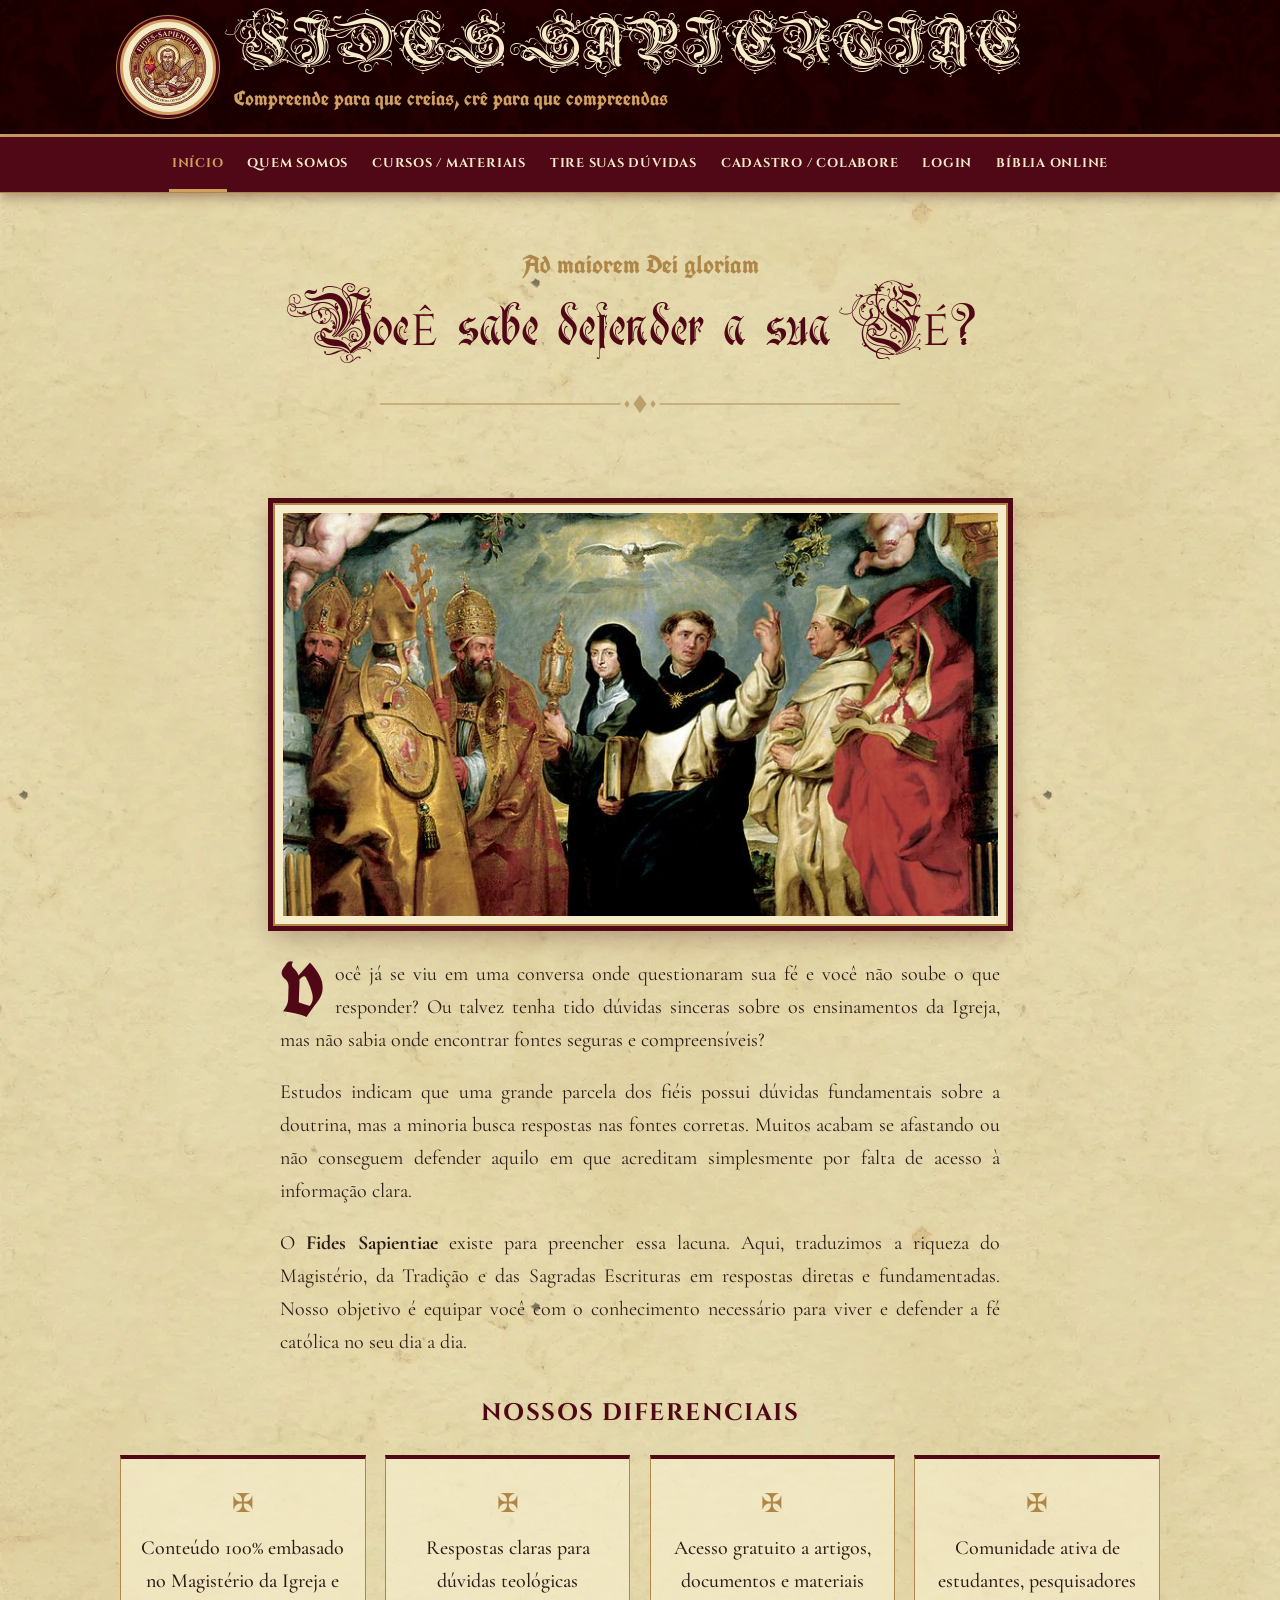
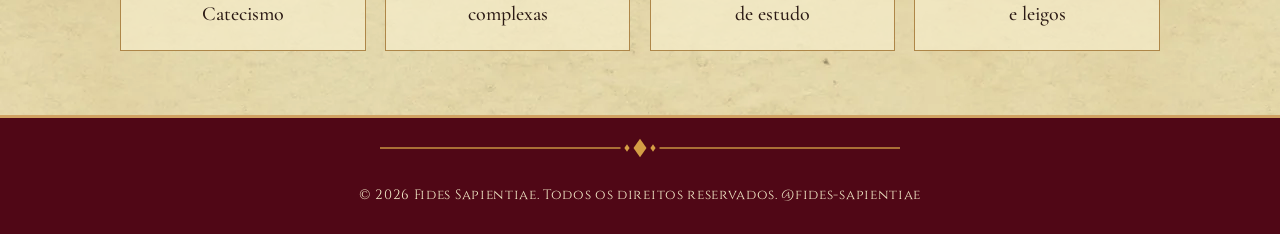
<file: index.html>
<!DOCTYPE html>
<html lang="pt-BR">

<head>
  <meta charset="UTF-8">
  <meta name="viewport" content="width=device-width, initial-scale=1.0">
  <meta name="description" content="Fides Sapientiae — apologética e respostas a dúvidas de fé, fundamentadas no Magistério, na Tradição e nas Sagradas Escrituras.">
  <title>Fides Sapientiae</title>
  <link rel="icon" href="assets/img/logo.svg" type="image/svg+xml">

  <!-- Corpo de texto (Cormorant Garamond) e informações funcionais (Inter) -->
  <link rel="preconnect" href="https://fonts.googleapis.com">
  <link rel="preconnect" href="https://fonts.gstatic.com" crossorigin>
  <link href="https://fonts.googleapis.com/css2?family=Cormorant+Garamond:ital,wght@0,400;0,500;0,600;0,700;1,400;1,500&family=Inter:wght@400;500;600&display=swap" rel="stylesheet">

  <link rel="stylesheet" href="css/estilo.css">
  <script>document.documentElement.classList.add('js');</script>
</head>

<body>
  <a class="pular-conteudo" href="#conteudo">Pular para o conteúdo</a>

  <!-- ===================== CABEÇALHO ===================== -->
  <header class="cabecalho">
    <div class="cabecalho__interno">
      <a class="logo-container" href="#/inicio" aria-label="Fides Sapientiae — página inicial">
        <img src="assets/img/logo.svg" alt="Logotipo Fides Sapientiae" class="logo">
        <div>
          <h1 class="marca">Fides Sapientiae</h1>
          <p class="lema">Compreende para que creias, crê para que compreendas</p>
        </div>
      </a>
    </div>
  </header>

  <!-- ===================== NAVEGAÇÃO ===================== -->
  <nav class="menu" aria-label="Navegação principal">
    <div class="menu__interno">
      <button class="menu__toggle" type="button" aria-expanded="false" aria-controls="menu-lista">
        <span class="menu__toggle-barras" aria-hidden="true"></span> Menu
      </button>
      <ul id="menu-lista">
        <li><a href="#/inicio" data-pagina="inicio">Início</a></li>
        <li><a href="#/quem-somos" data-pagina="quem-somos">Quem Somos</a></li>
        <li><a href="#/servicos" data-pagina="servicos">Cursos / Materiais</a></li>
        <li><a href="#/duvidas" data-pagina="duvidas">Tire suas Dúvidas</a></li>
        <li><a href="#/cadastro" data-pagina="cadastro">Cadastro / Colabore</a></li>
        <li><a href="#/login" data-pagina="login">Login</a></li>
        <li><a href="https://www.bibliacatolica.com.br" target="_blank" rel="noopener">Bíblia Online</a></li>
      </ul>
    </div>
  </nav>

  <main id="conteudo">

    <!-- ===================== INÍCIO ===================== -->
    <section class="pagina" id="inicio" data-titulo="Início">
      <div class="hero">
        <p class="ornamental">Ad maiorem Dei gloriam</p>
        <h2 class="titulo-principal">Você sabe defender a sua Fé?</h2>
        <div class="divisor" aria-hidden="true"></div>
      </div>

      <div class="container">
        <figure class="moldura-imagem">
          <img src="assets/img/capa.jpg" alt="Imagem dos santos doutores iluminados pelo Espírito Santo" width="735" height="414">
        </figure>

        <div class="texto-leitura capitular">
          <p>Você já se viu em uma conversa onde questionaram sua fé e você não soube o que responder? Ou talvez tenha tido
            dúvidas sinceras sobre os ensinamentos da Igreja, mas não sabia onde encontrar fontes seguras e compreensíveis?</p>

          <p>Estudos indicam que uma grande parcela dos fiéis possui dúvidas fundamentais sobre a doutrina, mas a minoria
            busca respostas nas fontes corretas. Muitos acabam se afastando ou não conseguem defender aquilo em que
            acreditam simplesmente por falta de acesso à informação clara.</p>

          <p>O <strong>Fides Sapientiae</strong> existe para preencher essa lacuna. Aqui, traduzimos a riqueza do
            Magistério, da Tradição e das Sagradas Escrituras em respostas diretas e fundamentadas. Nosso objetivo é equipar
            você com o conhecimento necessário para viver e defender a fé católica no seu dia a dia.</p>
        </div>

        <h3 class="subtitulo centralizado">Nossos Diferenciais</h3>
        <ul class="diferenciais">
          <li>Conteúdo 100% embasado no Magistério da Igreja e Catecismo</li>
          <li>Respostas claras para dúvidas teológicas complexas</li>
          <li>Acesso gratuito a artigos, documentos e materiais de estudo</li>
          <li>Comunidade ativa de estudantes, pesquisadores e leigos</li>
        </ul>
      </div>
    </section>

    <!-- ===================== QUEM SOMOS ===================== -->
    <section class="pagina" id="quem-somos" data-titulo="Quem Somos">
      <div class="hero hero--compacto">
        <h2 class="titulo-principal">Sobre o Fides Sapientiae</h2>
        <div class="divisor" aria-hidden="true"></div>
      </div>
      <div class="container">
        <div class="texto-leitura">
          <p>Somos uma página dedicada a responder dúvidas de fé, baseadas estritamente no Magistério da Igreja, nas
            Sagradas Escrituras e nos documentos oficiais papais e conciliares.</p>

          <h3 class="subtitulo">Nossa Missão</h3>
          <p>Fornecer clareza intelectual e espiritual para que todos os católicos possam compreender as razões da sua
            esperança e dialogar com o mundo contemporâneo.</p>
        </div>
        <figure class="moldura-imagem">
          <img src="assets/img/empresa.jpeg" alt="Foto da empresa física" width="1376" height="768" loading="lazy">
        </figure>
      </div>
    </section>

    <!-- ===================== CURSOS / MATERIAIS ===================== -->
    <section class="pagina" id="servicos" data-titulo="Cursos e Materiais">
      <div class="hero hero--compacto">
        <h2 class="titulo-principal">Cursos e Materiais</h2>
        <div class="divisor" aria-hidden="true"></div>
      </div>
      <div class="container">
        <h3 class="subtitulo centralizado">Catálogo de Cursos e Materiais Teológicos</h3>
        <p class="centralizado">Confira nossa listagem de formações e materiais de estudo disponíveis:</p>

        <div class="tabela-rolagem">
          <table id="tabela-catalogo">
            <thead>
              <tr>
                <th scope="col">Código</th>
                <th scope="col">Título / Descrição</th>
                <th scope="col">Categoria</th>
                <th scope="col">Investimento</th>
                <th scope="col">Ação</th>
              </tr>
            </thead>
            <tbody>
              <tr>
                <td data-rotulo="Código">CUR-001</td>
                <td data-rotulo="Título">Introdução às Sagradas Escrituras</td>
                <td data-rotulo="Categoria">Bíblia</td>
                <td data-rotulo="Investimento">Gratuito</td>
                <td data-rotulo="Ação"><button type="button" class="btn btn--secundario">Saiba Mais</button></td>
              </tr>
              <tr>
                <td data-rotulo="Código">CUR-002</td>
                <td data-rotulo="Título">Patrística: Os Pais da Igreja</td>
                <td data-rotulo="Categoria">História / Teologia</td>
                <td data-rotulo="Investimento">Gratuito</td>
                <td data-rotulo="Ação"><button type="button" class="btn btn--secundario">Saiba Mais</button></td>
              </tr>
              <tr>
                <td data-rotulo="Código">MAT-003</td>
                <td data-rotulo="Título">Compêndio de Apologética Católica</td>
                <td data-rotulo="Categoria">E-book PDF</td>
                <td data-rotulo="Investimento">R$ 19,90</td>
                <td data-rotulo="Ação"><button type="button" class="btn">Adquirir</button></td>
              </tr>
              <tr>
                <td data-rotulo="Código">CUR-004</td>
                <td data-rotulo="Título">Teologia Moral e Catecismo</td>
                <td data-rotulo="Categoria">Doutrina</td>
                <td data-rotulo="Investimento">Gratuito</td>
                <td data-rotulo="Ação"><button type="button" class="btn btn--secundario">Saiba Mais</button></td>
              </tr>
            </tbody>
            <tfoot>
              <tr>
                <td colspan="5">Total de 4 itens disponíveis no catálogo.</td>
              </tr>
            </tfoot>
          </table>
        </div>
      </div>
    </section>

    <!-- ===================== DÚVIDAS ===================== -->
    <section class="pagina" id="duvidas" data-titulo="Tire suas Dúvidas">
      <div class="hero hero--compacto">
        <h2 class="titulo-principal">Qual é a sua dúvida?</h2>
        <div class="divisor" aria-hidden="true"></div>
      </div>
      <div class="container">

        <form class="busca" id="form-busca" action="php/backend.php" method="get" role="search" data-api="busca">
          <label for="busca">Pesquisar dúvida ou documento:</label>
          <div class="busca__campo">
            <input type="search" id="busca" name="busca" placeholder="Ex: Eucaristia, Santos..." autocomplete="off">
            <button type="submit" class="btn">Pesquisar</button>
          </div>
          <p class="busca__status" id="busca-status" role="status" aria-live="polite"></p>
        </form>

        <div class="divisor" aria-hidden="true"></div>

        <h3 class="subtitulo centralizado">Principais Dúvidas</h3>
        <p class="centralizado">Abaixo encontre uma lista com as principais dúvidas relacionadas à Fé Católica, como
          compreendê-las e respondê-las.</p>

        <div class="duvidas-lista" id="duvidas-lista">
          <details>
            <summary>1. O que é a Fé?</summary>
            <div class="duvida__corpo">
              <figure class="moldura-imagem moldura-imagem--pequena">
                <img src="assets/img/santo-tomas.jpg" alt="São Thomas de Aquino contemplando Jesus eucarístico" width="735" height="552" loading="lazy">
              </figure>
              <p>A fé é a certeza da existência de Deus e a confiança na sua ação redentora.</p>
              <p class="referencia"><em>Documento de Referência:</em> Catecismo da Igreja Católica (CIC 153-155).</p>
            </div>
          </details>

          <details>
            <summary>2. Nós Adoramos a Maria?</summary>
            <div class="duvida__corpo">
              <p>Não. A Igreja Católica ensina o culto de <strong>Hiperdulia</strong> (especial veneração) à Virgem
                Maria por ser a Mãe de Deus, mas a <strong>Latria</strong> (Adoração) é prestada única e
                exclusivamente a Deus (Pai, Filho e Espírito Santo).</p>
              <p class="referencia"><em>Documento de Referência:</em> Constituição Dogmática Lumen Gentium (LG 66).</p>
            </div>
          </details>
        </div>
        <p class="aviso-vazio" id="duvidas-vazio" hidden>Nenhuma dúvida encontrada para esta pesquisa.</p>
      </div>
    </section>

    <!-- ===================== LOGIN ===================== -->
    <section class="pagina" id="login" data-titulo="Login">
      <div class="hero hero--compacto">
        <h2 class="titulo-principal">Área Restrita</h2>
        <div class="divisor" aria-hidden="true"></div>
      </div>
      <div class="container container--estreito">
        <form class="cartao formulario" action="php/backend.php" method="post" data-api="login">
          <h3 class="subtitulo">Login do Usuário</h3>

          <p>
            <label for="usuario">E-mail ou Usuário:</label>
            <input type="text" id="usuario" name="usuario" autocomplete="username" required>
          </p>
          <p>
            <label for="senha">Senha:</label>
            <input type="password" id="senha" name="senha" autocomplete="current-password" required>
          </p>
          <p><button type="submit" class="btn">Entrar</button></p>
          <p class="form-status" role="status" aria-live="polite"></p>

          <p class="nota">Ainda não tem uma conta? <a href="#/cadastro">Cadastre-se aqui</a>.</p>
        </form>
      </div>
    </section>

    <!-- ===================== CADASTRO ===================== -->
    <section class="pagina" id="cadastro" data-titulo="Cadastro / Colabore">
      <div class="hero hero--compacto">
        <h2 class="titulo-principal">Cadastro e Colaboração</h2>
        <div class="divisor" aria-hidden="true"></div>
      </div>
      <div class="container container--estreito">
        <form class="cartao formulario" action="php/backend.php" method="post" enctype="multipart/form-data" data-api="cadastro">
          <h3 class="subtitulo">Formulário de Cadastro e Dúvidas Teológicas</h3>

          <p>
            <label for="nome">Nome Completo:</label>
            <input type="text" id="nome" name="nome" minlength="3" maxlength="70" required>
          </p>
          <p>
            <label for="email">E-mail:</label>
            <input type="email" id="email" name="email" required>
          </p>
          <p>
            <label for="telefone">Celular / Telefone:</label>
            <input type="tel" id="telefone" name="telefone" pattern="[0-9]{2}[0-9]{5}[0-9]{4}"
              title="Digite no formato: 11999998888 (com DDD, apenas números)" required>
          </p>

          <fieldset>
            <legend>Perfil de Acesso (Seleção Única)</legend>
            <label class="opcao"><input type="radio" name="perfil" value="estudante" checked> Estudante de Teologia</label>
            <label class="opcao"><input type="radio" name="perfil" value="pesquisador"> Pesquisador / Clero</label>
            <label class="opcao"><input type="radio" name="perfil" value="leigo"> Leigo Interessado</label>
          </fieldset>

          <fieldset>
            <legend>Interesses Teológicos (Seleção Múltipla)</legend>
            <label class="opcao"><input type="checkbox" name="interesses[]" value="biblia"> Sagradas Escrituras</label>
            <label class="opcao"><input type="checkbox" name="interesses[]" value="patristica"> Patrística</label>
          </fieldset>

          <p>
            <label for="comprovante">Enviar Documento / Comprovante (PDF, PNG, JPG):</label>
            <input type="file" id="comprovante" name="comprovante" accept=".pdf, .png, .jpeg, .jpg">
          </p>

          <fieldset>
            <legend>Termos e condições</legend>
            <label class="opcao"><input type="checkbox" id="termos" name="termos" required> Aceito os termos e condições do site</label>
          </fieldset>

          <p>
            <label for="estado">Estado (UF):</label>
            <select id="estado" name="estado" required>
              <option value="">Selecione...</option>
              <option value="SP">São Paulo</option>
              <option value="RJ">Rio de Janeiro</option>
              <option value="MG">Minas Gerais</option>
              <option value="PR">Paraná</option>
            </select>
          </p>
          <p>
            <label for="mensagem">Dúvida Teológica ou Comentários:</label>
            <textarea id="mensagem" name="mensagem" rows="5"></textarea>
          </p>

          <p class="acoes">
            <button type="submit" class="btn">Enviar Cadastro</button>
            <button type="reset" class="btn btn--secundario">Limpar Formulário</button>
          </p>
          <p class="form-status" role="status" aria-live="polite"></p>
        </form>
      </div>
    </section>

  </main>

  <!-- ===================== RODAPÉ ===================== -->
  <footer class="rodape">
    <div class="divisor divisor--claro" aria-hidden="true"></div>
    <p>&copy; 2026 Fides Sapientiae. Todos os direitos reservados. @fides-sapientiae</p>
  </footer>

  <!-- Voltar ao topo -->
  <button id="voltar-topo" type="button" aria-label="Voltar ao topo"><span aria-hidden="true"></span></button>

  <script src="js/script.js"></script>
</body>

</html>
</file>
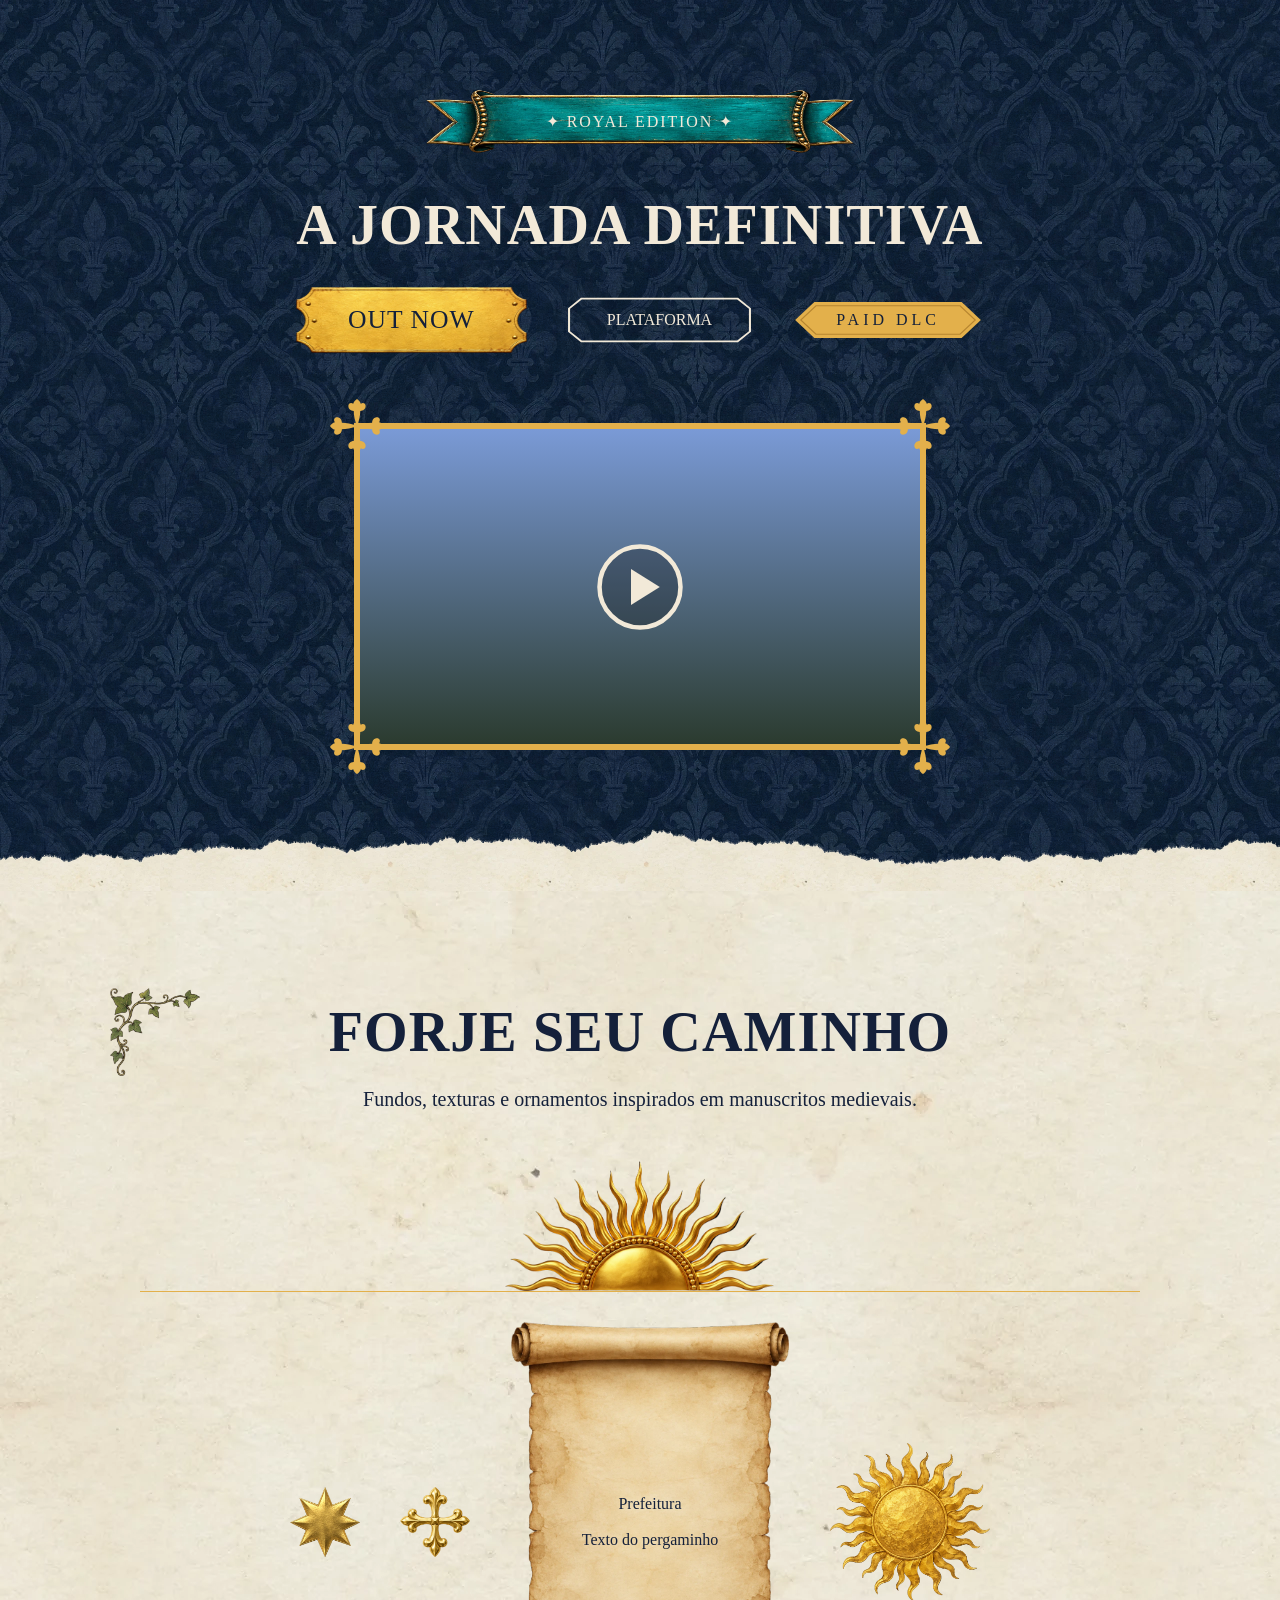
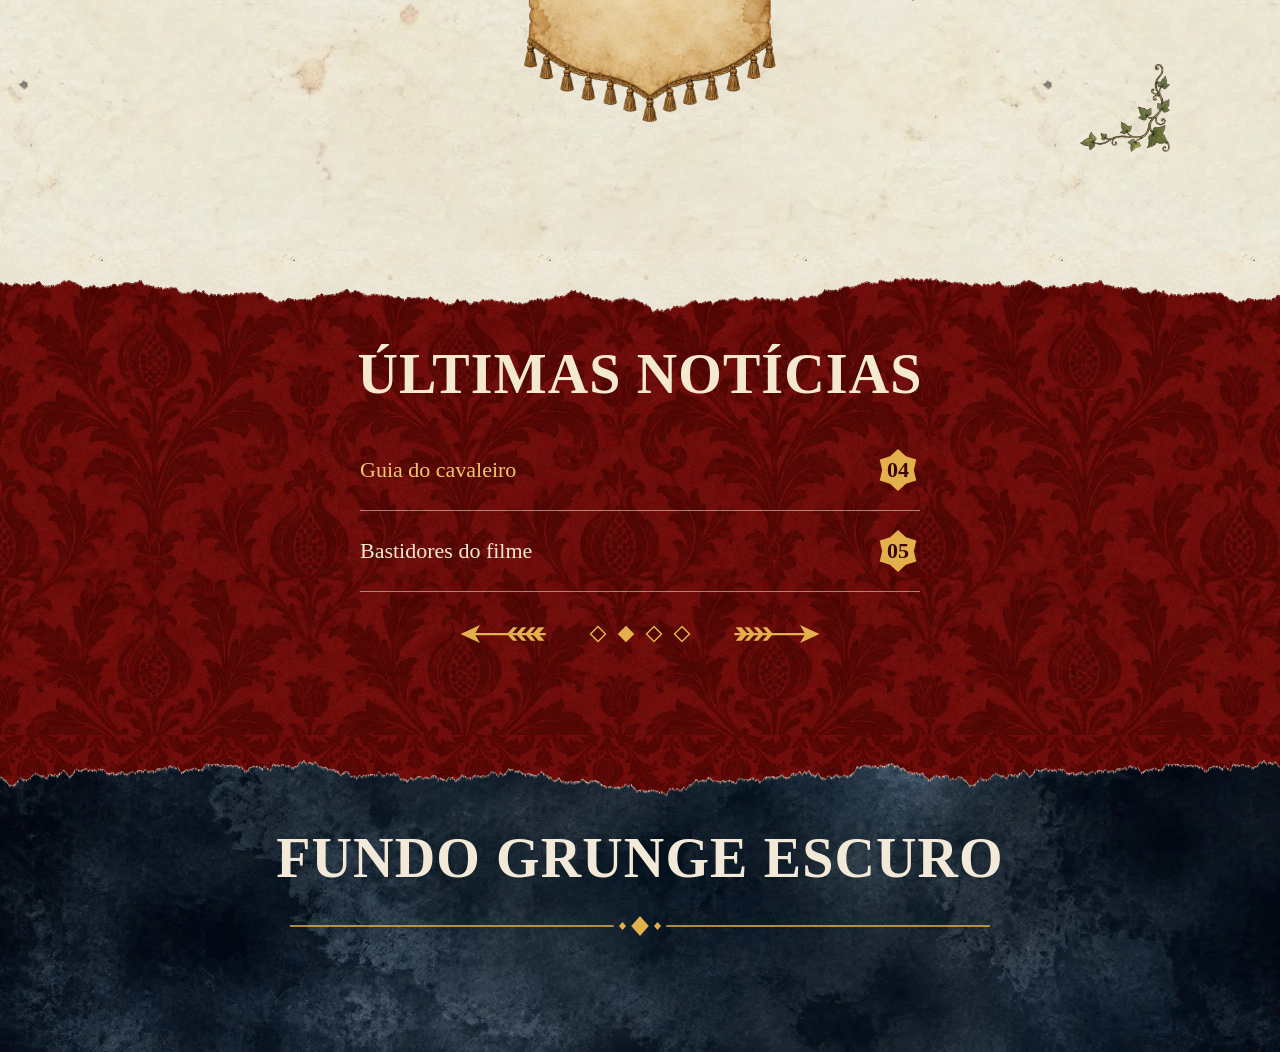
<file: assets/pacote-medieval/exemplo.html>
<!doctype html><html lang="pt-BR"><head><meta charset="utf-8"><title>Pacote Medieval — Exemplo</title>
<link rel="stylesheet" href="estilos-medievais.css">
<style>
 body{margin:0;font-family:Georgia,serif}
 section{padding:90px 8vw;text-align:center}
 h2{font-size:56px;margin:0 0 24px;letter-spacing:.02em}
 .row{display:flex;gap:40px;justify-content:center;align-items:center;flex-wrap:wrap;margin-top:30px}
 .dots{display:flex;gap:10px;align-items:center} .dots img{width:18px}
 .news{max-width:560px;margin:0 auto;text-align:left;color:#F4E9CF}
 .news div{display:flex;justify-content:space-between;align-items:center;padding:18px 0;border-bottom:1px solid #f4e9cf88;font-size:22px}
 .video{width:560px;height:315px;background:linear-gradient(#7a9ad6,#2b3b2f);display:grid;place-items:center}
 .scroll{width:280px;height:400px;background:url(04-ornamentos/rolo-pergaminho.webp) center/contain no-repeat;display:grid;place-items:center;color:#14203A;padding:0 40px;box-sizing:border-box}
</style></head><body>
<section class="bg-damasco-azul granulado" style="color:#F2E9D8;padding-bottom:140px">
 <div class="faixa-titulo">✦ ROYAL EDITION ✦</div>
 <h2 style="margin-top:40px">A JORNADA DEFINITIVA</h2>
 <div class="row">
  <a class="btn-ingresso">OUT NOW</a>
  <a class="btn-contorno">PLATAFORMA</a>
  <span class="btn-etiqueta">PAID DLC</span>
 </div>
 <div class="row" style="margin-top:70px">
  <div class="moldura"><div class="video"><img src="05-elementos-svg/botao-play.svg" width="90"></div></div>
 </div>
</section>
<section class="bg-pergaminho rasgo-topo" style="color:#14203A"><div class="cantos-hera" style="padding:20px 0 40px">
 <h2>FORJE SEU CAMINHO</h2>
 <p style="font-size:20px;max-width:760px;margin:0 auto">Fundos, texturas e ornamentos inspirados em manuscritos medievais.</p>
 <div class="divisor-sol" style="max-width:1000px;margin:50px auto 0"></div>
 <div class="row">
  <img src="04-ornamentos/estrela-8-pontas-dourada.webp" width="70">
  <img src="04-ornamentos/cruz-flor-de-lis-dourada.webp" width="70">
  <div class="scroll">Prefeitura<br><br>Texto do pergaminho</div>
  <img src="04-ornamentos/sol-radiante-dourado.webp" width="160">
 </div>
</div></section>
<section class="bg-damasco-carmesim granulado rasgo-base">
 <h2 style="color:#F4E9CF">ÚLTIMAS NOTÍCIAS</h2>
 <div class="news">
  <div><span style="color:#F2C66D">Guia do cavaleiro</span><span class="selo-estrela">04</span></div>
  <div><span>Bastidores do filme</span><span class="selo-estrela">05</span></div>
 </div>
 <div class="row">
  <img src="05-elementos-svg/seta-esquerda.svg" width="90">
  <div class="dots"><img src="05-elementos-svg/losango-vazado.svg"><img src="05-elementos-svg/losango-cheio.svg"><img src="05-elementos-svg/losango-vazado.svg"><img src="05-elementos-svg/losango-vazado.svg"></div>
  <img src="05-elementos-svg/seta-direita.svg" width="90">
 </div>
</section>
<section class="bg-grunge rasgo-base" style="--rasgo:url(03-bordas-rasgadas/borda-rasgada-carmesim-base.webp);color:#F2E9D8">
 <h2>FUNDO GRUNGE ESCURO</h2>
 <div class="divisor" style="max-width:700px;margin:20px auto"><img src="05-elementos-svg/divisor-losango.svg" style="width:100%;height:24px"></div>
</section>
</body></html>
</file>
<file: css/estilo.css>
/* ==========================================================================
   FIDES SAPIENTIAE — Design System
   Vinho profundo · Dourado clássico · Marfim pergaminho · Ouro envelhecido
   Ruritania (títulos) · Cinzel (seções) · UnifrakturCook (ornamental)
   Cormorant Garamond (corpo) · Inter (funcional)
   ========================================================================== */

/* ---------- FONTES ---------- */
@font-face { font-family: "Ruritania"; src: url("../assets/fonts/Ruritania.ttf") format("truetype"); font-display: swap; }
@font-face { font-family: "Cinzel"; src: url("../assets/fonts/Cinzel-Regular.otf") format("opentype"); font-weight: 400; font-display: swap; }
@font-face { font-family: "Cinzel"; src: url("../assets/fonts/Cinzel-Bold.otf") format("opentype"); font-weight: 700; font-display: swap; }
@font-face { font-family: "UnifrakturCook"; src: url("../assets/fonts/UnifrakturCook-Bold.ttf") format("truetype"); font-weight: 700; font-display: swap; }

/* ---------- VARIÁVEIS ---------- */
:root {
  --vinho: #500716;
  --vinho-escuro: #3a0510;
  --dourado: #D0A162;
  --marfim: #F5EDCA;
  --ouro-velho: #AE8648;
  --texto: #2b1a14;

  --fonte-titulo: "Ruritania", "Cinzel", serif;
  --fonte-secao: "Cinzel", "Times New Roman", serif;
  --fonte-ornamental: "UnifrakturCook", "Cinzel", serif;
  --fonte-corpo: "Cormorant Garamond", Georgia, serif;
  --fonte-ui: "Inter", system-ui, sans-serif;

  --largura: 1080px;
  --raio: 4px;
}

/* ---------- BASE ---------- */
*, *::before, *::after { box-sizing: border-box; }
html { scroll-behavior: smooth; }
body {
  margin: 0;
  background: var(--marfim) url("../assets/fundos/papel-claro-tile-1024.webp") repeat;
  background-size: 1024px;
  background-blend-mode: multiply;
  color: var(--texto);
  font-family: var(--fonte-corpo);
  font-size: 1.25rem;
  line-height: 1.65;
  min-height: 100vh;
  display: flex;
  flex-direction: column;
}
main { flex: 1; }
img { max-width: 100%; height: auto; display: block; }
a { color: var(--vinho); text-underline-offset: 3px; }
a:hover { color: var(--ouro-velho); }
:focus-visible { outline: 3px solid var(--dourado); outline-offset: 2px; }
::selection { background: var(--vinho); color: var(--marfim); }

.pular-conteudo {
  position: absolute; left: -999px; top: 0; z-index: 100;
  background: var(--marfim); color: var(--vinho); padding: .6rem 1rem; font-family: var(--fonte-ui);
}
.pular-conteudo:focus { left: 8px; top: 8px; }

/* ---------- TIPOGRAFIA ---------- */
h1, h2, h3 { margin: 0; font-weight: 400; }
.titulo-principal {
  font-family: var(--fonte-titulo);
  color: var(--vinho);
  font-size: clamp(1.9rem, 5vw, 3.2rem);
  line-height: 1.5;
  letter-spacing: .02em;
}
.subtitulo {
  font-family: var(--fonte-secao);
  font-weight: 700;
  color: var(--vinho);
  font-size: clamp(1.15rem, 2.4vw, 1.5rem);
  letter-spacing: .06em;
  text-transform: uppercase;
  margin: 2rem 0 .8rem;
}
.ornamental {
  font-family: var(--fonte-ornamental);
  color: var(--ouro-velho);
  font-size: 1.6rem;
  margin: 0 0 .4rem;
}
.centralizado { text-align: center; }
.nota { font-family: var(--fonte-ui); font-size: .9rem; }

/* ---------- CABEÇALHO ---------- */
.cabecalho {
  background: var(--vinho) url("../assets/fundos/damasco-carmesim-tile-1024.webp") repeat;
  background-size: 620px;
  background-blend-mode: multiply;
  border-bottom: 3px solid var(--dourado);
  color: var(--marfim);
}
.cabecalho__interno { max-width: var(--largura); margin: 0 auto; padding: 1.1rem 1.25rem; }

.logo-container { display: flex; align-items: center; gap: 1.1rem; text-decoration: none; color: inherit; }
.logo {
  width: 96px; height: 96px; flex: none;
  border-radius: 50%;
  object-fit: cover;
  border: 3px solid var(--dourado);
  background: var(--marfim);
  box-shadow: 0 0 0 3px var(--vinho), 0 0 0 4px var(--ouro-velho);
}
.marca {
  font-family: var(--fonte-titulo);
  font-size: clamp(1.5rem, 4.4vw, 2.5rem);
  color: var(--marfim);
  letter-spacing: .04em;
  line-height: 1.5;
  text-transform: uppercase;
}
.lema {
  margin: .3rem 0 0;
  font-family: var(--fonte-ornamental);
  color: var(--dourado);
  font-size: clamp(.95rem, 2.2vw, 1.3rem);
}

/* ---------- MENU ---------- */
.menu {
  background: var(--vinho);
  border-bottom: 1px solid var(--ouro-velho);
  position: sticky; top: 0; z-index: 50;
  box-shadow: 0 4px 12px rgba(58, 5, 16, .35);
}
.menu__interno { max-width: 1280px; margin: 0 auto; padding: 0 1.25rem; }
.menu ul {
  list-style: none; margin: 0; padding: 0;
  display: flex; flex-wrap: wrap; justify-content: center; align-items: center; gap: .25rem 1.1rem;
}
.menu a {
  display: block;
  padding: .95rem .2rem;
  font-family: var(--fonte-secao);
  font-weight: 700;
  font-size: .8rem;
  letter-spacing: .06em;
  text-transform: uppercase;
  text-decoration: none;
  color: var(--marfim);
  border-bottom: 3px solid transparent;
  transition: color .2s, border-color .2s;
}
.menu a:hover { color: var(--dourado); }
.menu a.ativo { color: var(--dourado); border-bottom-color: var(--dourado); }

.menu__toggle {
  display: none;
  width: 100%; padding: .85rem 0;
  background: none; border: 0; cursor: pointer;
  font-family: var(--fonte-secao); font-weight: 700; letter-spacing: .1em; text-transform: uppercase;
  color: var(--marfim); font-size: 1rem; text-align: left;
}
.menu__toggle-barras {
  display: inline-block; width: 22px; height: 2px; background: var(--dourado);
  vertical-align: middle; margin-right: .6rem; position: relative;
}
.menu__toggle-barras::before, .menu__toggle-barras::after {
  content: ""; position: absolute; left: 0; width: 100%; height: 2px; background: var(--dourado);
}
.menu__toggle-barras::before { top: -7px; }
.menu__toggle-barras::after { top: 7px; }

/* ---------- PÁGINAS (conteúdo unificado) ---------- */
.js .pagina { display: none; }
.js .pagina.ativa { display: block; animation: surgir .45s ease both; }
@keyframes surgir { from { opacity: 0; transform: translateY(8px); } to { opacity: 1; transform: none; } }

.hero { text-align: center; padding: 3.2rem 1.25rem 1rem; }
.hero--compacto { padding-top: 2.4rem; }
.container { max-width: var(--largura); margin: 0 auto; padding: 1rem 1.25rem 4rem; }
.container--estreito { max-width: 720px; }
.texto-leitura { max-width: 720px; margin: 1.5rem auto; }
.texto-leitura p { margin: 0 0 1.2rem; text-align: justify; hyphens: auto; }
.capitular > p:first-child::first-letter {
  font-family: var(--fonte-ornamental);
  float: left; font-size: 4.6rem; line-height: .8;
  padding: .25rem .6rem 0 0; color: var(--vinho);
}

/* ---------- DIVISOR ORNAMENTAL ---------- */
.divisor {
  height: 22px; max-width: 520px; margin: 1.5rem auto;
  background: url("../assets/svg/divisor-losango.svg") center / 100% 100% no-repeat;
  /* SVG usa var(--ornament), mas como imagem exibe o ouro padrão; tom ajustado por filtro */
  filter: sepia(.5) saturate(.9) brightness(.82);
}
.divisor--claro { filter: none; opacity: .9; }

/* ---------- MOLDURA DE IMAGEM ---------- */
.moldura-imagem {
  margin: 2rem auto; max-width: 735px;
  border: 2px solid var(--ouro-velho);
  padding: 8px;
  background: var(--marfim);
  box-shadow: 0 0 0 5px var(--vinho), 0 10px 24px rgba(58, 5, 16, .3);
}
.moldura-imagem img { width: 100%; }
.moldura-imagem--pequena { max-width: 420px; margin: 1.2rem auto; box-shadow: 0 0 0 4px var(--vinho); }

/* ---------- DIFERENCIAIS ---------- */
.diferenciais {
  list-style: none; margin: 1.5rem 0 0; padding: 0;
  display: grid; grid-template-columns: repeat(auto-fit, minmax(230px, 1fr)); gap: 1.2rem;
}
.diferenciais li {
  position: relative;
  background: rgba(245, 237, 202, .7);
  border: 1px solid var(--ouro-velho);
  border-top: 4px solid var(--vinho);
  padding: 1.5rem 1.2rem 1.2rem;
  text-align: center;
  font-weight: 500;
}
.diferenciais li::before {
  content: "✠"; display: block; color: var(--ouro-velho); font-size: 1.6rem; margin-bottom: .4rem;
}

/* ---------- BOTÕES ---------- */
.btn {
  display: inline-block; cursor: pointer;
  background: var(--vinho); color: var(--marfim);
  border: 2px solid var(--vinho);
  border-radius: var(--raio);
  padding: .7rem 1.5rem;
  font-family: var(--fonte-secao); font-weight: 700; font-size: .9rem;
  letter-spacing: .08em; text-transform: uppercase; text-decoration: none;
  transition: background .2s, color .2s, border-color .2s;
}
.btn:hover { background: var(--vinho-escuro); border-color: var(--dourado); color: var(--dourado); }
.btn--secundario { background: var(--dourado); color: var(--vinho); border-color: var(--ouro-velho); }
.btn--secundario:hover { background: var(--vinho); color: var(--marfim); border-color: var(--vinho); }
.btn:disabled { opacity: .6; cursor: wait; }

/* ---------- TABELA ---------- */
.tabela-rolagem { margin-top: 2rem; overflow-x: auto; border: 1px solid var(--ouro-velho); background: rgba(245, 237, 202, .85); }
table { width: 100%; border-collapse: collapse; font-size: 1.1rem; }
thead th {
  background: var(--vinho); color: var(--marfim);
  font-family: var(--fonte-secao); font-weight: 700; letter-spacing: .08em; text-transform: uppercase;
  font-size: .85rem; text-align: left; padding: 1rem;
  border-bottom: 3px solid var(--dourado);
}
tbody td { padding: .9rem 1rem; border-bottom: 1px solid var(--ouro-velho); }
tbody tr:nth-child(even) { background: rgba(208, 161, 98, .12); }
tbody tr:hover { background: rgba(208, 161, 98, .25); }
tbody td:first-child { font-family: var(--fonte-ui); font-size: .9rem; font-weight: 600; color: var(--vinho); white-space: nowrap; }
tfoot td { padding: .9rem 1rem; font-style: italic; text-align: center; color: var(--vinho); }

/* ---------- BUSCA E DÚVIDAS ---------- */
.busca { max-width: 640px; margin: 1rem auto; }
.busca label { display: block; font-family: var(--fonte-secao); font-weight: 700; color: var(--vinho); margin-bottom: .5rem; font-size: .95rem; letter-spacing: .05em; }
.busca__campo { display: flex; gap: .6rem; }
.busca__status { min-height: 1.5em; margin: .6rem 0 0; font-family: var(--fonte-ui); font-size: .9rem; text-align: center; }

input[type="text"], input[type="email"], input[type="password"], input[type="tel"], input[type="search"],
input[type="file"], select, textarea {
  width: 100%;
  background: #fffaf0;
  border: 1.5px solid var(--ouro-velho);
  border-radius: var(--raio);
  padding: .7rem .9rem;
  font-family: var(--fonte-ui); font-size: 1rem; color: var(--texto);
}
input:focus, select:focus, textarea:focus { outline: none; border-color: var(--vinho); box-shadow: 0 0 0 3px rgba(208, 161, 98, .55); }

.duvidas-lista { margin-top: 1.5rem; display: grid; gap: 1rem; }
details {
  background: rgba(245, 237, 202, .85);
  border: 1px solid var(--ouro-velho);
  border-left: 5px solid var(--vinho);
}
summary {
  cursor: pointer; list-style: none;
  padding: 1.1rem 3rem 1.1rem 1.3rem;
  font-family: var(--fonte-secao); font-weight: 700; color: var(--vinho);
  font-size: 1.1rem; letter-spacing: .03em; position: relative;
}
summary::-webkit-details-marker { display: none; }
summary::after {
  content: "✠"; position: absolute; right: 1.2rem; top: 50%; transform: translateY(-50%);
  color: var(--ouro-velho); transition: transform .3s;
}
details[open] summary::after { transform: translateY(-50%) rotate(135deg); }
details[open] summary { border-bottom: 1px solid var(--ouro-velho); }
.duvida__corpo { padding: 1rem 1.3rem 1.3rem; }
.referencia { font-size: 1.05rem; color: var(--vinho); border-top: 1px dashed var(--ouro-velho); padding-top: .8rem; }
.aviso-vazio { text-align: center; font-style: italic; margin-top: 1.5rem; }
.destaque-busca { background: var(--dourado); color: var(--vinho-escuro); padding: 0 2px; }

/* ---------- FORMULÁRIOS ---------- */
.cartao {
  background: rgba(245, 237, 202, .92);
  border: 1px solid var(--ouro-velho);
  box-shadow: 0 0 0 4px var(--marfim), 0 0 0 5px var(--ouro-velho), 0 12px 28px rgba(58, 5, 16, .2);
  padding: 2rem clamp(1.2rem, 4vw, 2.5rem) 2.2rem;
  margin-top: 1.2rem;
}
.cartao .subtitulo { margin-top: 0; text-align: center; }
.formulario p { margin: 0 0 1.2rem; }
.formulario label { font-family: var(--fonte-secao); font-weight: 700; font-size: .9rem; letter-spacing: .04em; color: var(--vinho); display: block; margin-bottom: .35rem; }
fieldset { border: 1px solid var(--ouro-velho); padding: .8rem 1.1rem 1rem; margin: 0 0 1.2rem; }
legend { font-family: var(--fonte-secao); font-weight: 700; color: var(--vinho); font-size: .9rem; letter-spacing: .05em; padding: 0 .5rem; }
.formulario label.opcao { display: flex; align-items: center; gap: .6rem; font-family: var(--fonte-corpo); font-weight: 500; font-size: 1.15rem; letter-spacing: 0; margin: .3rem 0; color: var(--texto); cursor: pointer; }
.opcao input { width: 1.15rem; height: 1.15rem; accent-color: var(--vinho); flex: none; }
.acoes { display: flex; flex-wrap: wrap; gap: .8rem; }
.form-status { min-height: 1.4em; font-family: var(--fonte-ui); font-size: .92rem; margin-bottom: 0 !important; }
.form-status.ok { color: #1f5a2b; }
.form-status.erro { color: #8a1020; }

/* ---------- RODAPÉ ---------- */
.rodape {
  background: var(--vinho); color: var(--marfim);
  border-top: 3px solid var(--dourado);
  text-align: center; padding: 1.2rem 1.25rem 1.8rem;
  font-family: var(--fonte-secao); font-size: .85rem; letter-spacing: .05em;
}
.rodape p { margin: 0; }
.rodape .divisor { margin-top: 0; }

/* ---------- VOLTAR AO TOPO ---------- */
#voltar-topo {
  position: fixed; right: 24px; bottom: 24px; z-index: 60;
  width: 50px; height: 50px; border-radius: var(--raio);
  background: var(--vinho); border: 2px solid var(--dourado); cursor: pointer;
  opacity: 0; visibility: hidden;
  transition: opacity .4s, visibility .4s, background .3s;
}
#voltar-topo.show { opacity: 1; visibility: visible; }
#voltar-topo:hover { background: var(--vinho-escuro); }
#voltar-topo span {
  display: block; width: 14px; height: 14px; margin: 18px auto 0;
  border-left: 3px solid var(--dourado); border-top: 3px solid var(--dourado);
  transform: rotate(45deg);
}

/* ---------- RESPONSIVO ---------- */
@media (max-width: 820px) {
  .menu__toggle { display: block; }
  .js .menu ul { display: none; flex-direction: column; align-items: stretch; padding-bottom: .6rem; }
  .js .menu.aberto ul { display: flex; }
  .menu a { padding: .75rem 0; border-bottom: 1px solid rgba(208, 161, 98, .25); }
  .menu a.ativo { border-bottom-color: var(--dourado); }
}
@media (max-width: 640px) {
  body { font-size: 1.15rem; }
  .logo { width: 68px; height: 68px; }
  .busca__campo { flex-direction: column; }
  .texto-leitura p { text-align: left; }

  /* tabela vira lista de cartões */
  .tabela-rolagem { border: 0; background: none; }
  table, thead, tbody, tfoot, tr, td { display: block; }
  thead { position: absolute; left: -9999px; }
  tbody tr { background: rgba(245, 237, 202, .9); border: 1px solid var(--ouro-velho); border-left: 5px solid var(--vinho); margin-bottom: 1rem; }
  tbody td { display: flex; justify-content: space-between; gap: 1rem; border-bottom: 1px dashed var(--ouro-velho); }
  tbody td::before { content: attr(data-rotulo); font-family: var(--fonte-secao); font-weight: 700; font-size: .75rem; letter-spacing: .06em; text-transform: uppercase; color: var(--vinho); }
}

@media (prefers-reduced-motion: reduce) {
  html { scroll-behavior: auto; }
  *, *::before, *::after { animation: none !important; transition: none !important; }
}
</file>
<file: assets/pacote-medieval/estilos-medievais.css>
/* ================================================================
   Pacote Medieval — receitas CSS prontas
   Troque as variáveis abaixo pelas cores da SUA paleta.
   Todos os SVGs do pacote leem --ornament / --ornament-dark /
   --ornament-line quando colados inline no HTML.
   ================================================================ */
:root {
  --ornament: #E3B04B;        /* dourado dos ornamentos */
  --ornament-dark: #1B2542;   /* pontos/detalhes escuros */
  --ornament-line: #F2E9D8;   /* contornos claros */
  --assets: "./";             /* caminho até a pasta do pacote */
}

/* ---------- FUNDOS ---------- */
.bg-pergaminho { background: #E9DFC8 url("01-fundos/papel-claro-tile-1024.webp") repeat; background-size: 1024px; }
.bg-pergaminho-antigo { background: url("01-fundos/pergaminho-envelhecido-1920.webp") center / cover no-repeat; }
.bg-damasco-azul { background: #0F1A33 url("01-fundos/damasco-azul-tile-1024.webp") repeat; background-size: 520px; }
.bg-damasco-carmesim { background: #6E0B0B url("01-fundos/damasco-carmesim-tile-1024.webp") repeat; background-size: 620px; }
.bg-grunge { background: #0E1526 url("01-fundos/grunge-escuro-1920.webp") center / cover no-repeat; }

/* Fundo com SUA cor + padrão por cima (recolorível) */
.bg-damasco-sua-cor {
  background-color: var(--sua-cor, #23324F);
  background-image: url("02-texturas-overlay/damasco-flor-de-lis-overlay-branco.png");
  background-size: 520px;
  background-blend-mode: soft-light; /* experimente: overlay, multiply */
}

/* Granulado por cima de qualquer seção */
.granulado { position: relative; isolation: isolate; }
.granulado::after {
  content: ""; position: absolute; inset: 0; pointer-events: none; z-index: -1;
  background: url("02-texturas-overlay/granulado-ruido-512.png"); opacity: .35; mix-blend-mode: overlay;
}

/* ---------- BORDAS RASGADAS entre seções ----------
   Use na seção de BAIXO e escolha a imagem pela variável --rasgo.
   .rasgo-topo  → o papel DESTA seção sobe sobre a seção de cima
                  (use as imagens "...-topo")
   .rasgo-base  → o papel da seção DE CIMA desce sobre esta
                  (use as imagens "...-base")                         */
.rasgo-topo, .rasgo-base { position: relative; }
.rasgo-topo::before, .rasgo-base::before {
  content: ""; position: absolute; left: 0; right: 0; height: 80px; z-index: 1; pointer-events: none;
  background-repeat: repeat-x; background-position: center; background-size: auto 100%;
}
.rasgo-topo::before { top: -79px; background-image: var(--rasgo, url("03-bordas-rasgadas/borda-rasgada-papel-claro-topo.webp")); }
.rasgo-base::before { top: -1px;  background-image: var(--rasgo, url("03-bordas-rasgadas/borda-rasgada-papel-claro-base.webp")); }
/* Para trocar: style="--rasgo: url('03-bordas-rasgadas/borda-rasgada-carmesim-base.webp')" */

/* Versão 100% na sua cor (máscara SVG) */
.rasgo-cor { position: relative; }
.rasgo-cor::before {
  content: ""; position: absolute; left: 0; right: 0; top: -40px; height: 42px;
  background: var(--sua-cor, #0F1A33);
  -webkit-mask: url("03-bordas-rasgadas/mascara-borda-topo.svg") repeat-x bottom / 100% 100%;
          mask: url("03-bordas-rasgadas/mascara-borda-topo.svg") repeat-x bottom / 100% 100%;
}

/* ---------- DIVISOR COM SOL ---------- */
.divisor-sol {
  height: 130px; border-bottom: 1px solid var(--ornament);
  background: url("04-ornamentos/sol-meio-dourado.webp") center bottom / auto 100% no-repeat;
}

/* ---------- MOLDURA DOURADA com cruzes nos cantos ---------- */
.moldura {
  position: relative; border: 6px solid var(--ornament); padding: 0;
}
.moldura::before {
  content: ""; position: absolute; inset: -30px; pointer-events: none;
  background:
    url("05-elementos-svg/cruz-canto-moldura.svg") top left / 54px no-repeat,
    url("05-elementos-svg/cruz-canto-moldura.svg") top right / 54px no-repeat,
    url("05-elementos-svg/cruz-canto-moldura.svg") bottom left / 54px no-repeat,
    url("05-elementos-svg/cruz-canto-moldura.svg") bottom right / 54px no-repeat;
}

/* ---------- BOTÕES ---------- */
.btn-ingresso {
  display: inline-flex; align-items: center; justify-content: center;
  padding: 18px 52px; color: #14203A; letter-spacing: .04em; font-size: 1.6rem;
  background: url("04-ornamentos/placa-ingresso-dourada.webp") center / 100% 100% no-repeat;
}
.btn-etiqueta {
  display: inline-flex; padding: 12px 44px; letter-spacing: .25em; color: #14203A;
  background: url("05-elementos-svg/etiqueta-pontuda.svg") center / 100% 100% no-repeat;
}
.btn-contorno {
  display: inline-flex; padding: 14px 40px; color: #F2E9D8;
  background: url("05-elementos-svg/botao-contorno-chanfrado.svg") center / 100% 100% no-repeat;
}
.faixa-titulo {
  display: inline-flex; padding: 22px 120px; color: #F2E9D8; letter-spacing: .12em;
  background: url("04-ornamentos/faixa-turquesa.webp") center / 100% 100% no-repeat;
}

/* ---------- SELO NUMERADO (estrela) ---------- */
.selo-estrela {
  display: inline-grid; place-items: center; width: 44px; height: 44px; font-weight: 700; color: #3A0606;
  background: url("05-elementos-svg/selo-estrela-6-pontas.svg") center / contain no-repeat;
}

/* ---------- CANTOS DE HERA ---------- */
.cantos-hera { position: relative; }
.cantos-hera::before, .cantos-hera::after {
  content: ""; position: absolute; width: 90px; height: 90px; pointer-events: none;
  background-size: contain; background-repeat: no-repeat;
}
.cantos-hera::before { top: 8px; left: 8px; background-image: url("04-ornamentos/hera-canto-sup-esq.webp"); }
.cantos-hera::after { bottom: 8px; right: 8px; background-image: url("04-ornamentos/hera-canto-inf-dir.webp"); }
</file>
